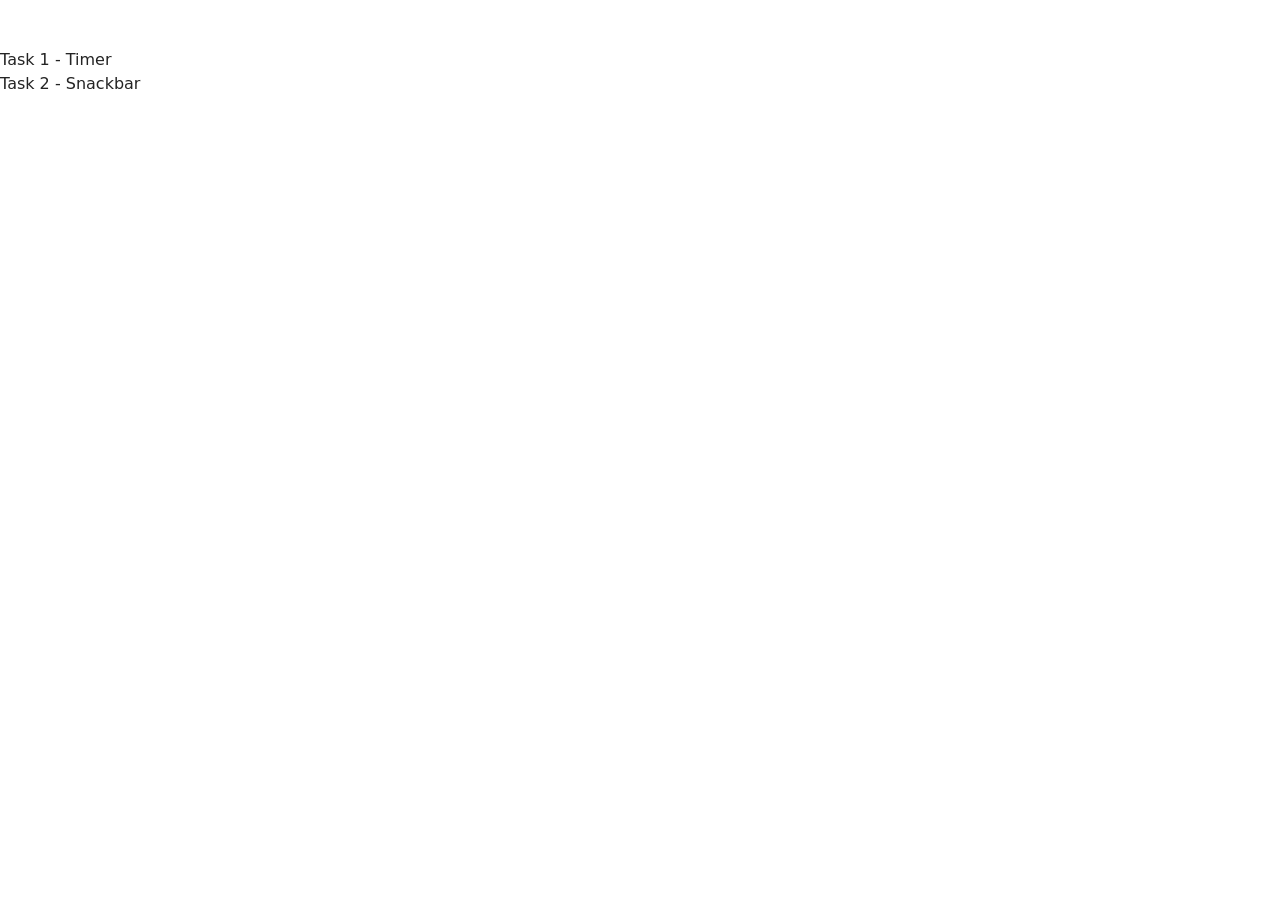
<file: src/index.html>
<!DOCTYPE html>
<html lang="en">
  <head>
    <meta charset="UTF-8" />
    <link rel="icon" type="image/svg+xml" href="/favicon.svg" />
    <meta name="viewport" content="width=device-width, initial-scale=1.0" />
    <title>Homework 10</title>
    <link rel="stylesheet" href="./css/styles.css" />
  </head>
  <body>
    <main>
       
      <ul>
         
        <li><a href="./1-timer.html">Task 1 - Timer</a></li>
        <li><a href="./2-snackbar.html">Task 2 - Snackbar</a></li>
      </ul>
    </main>
  </body>
</html>
</file>
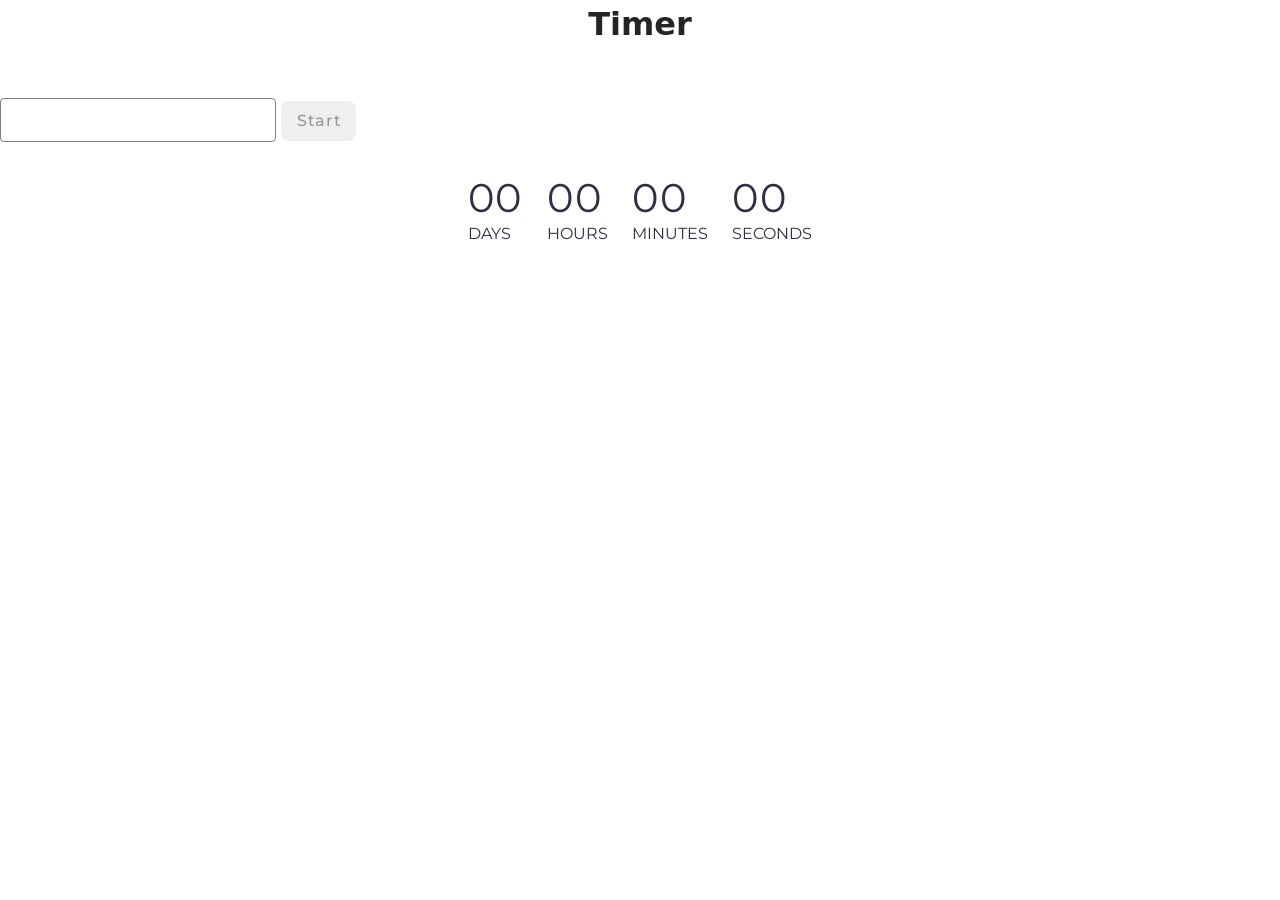
<file: src/1-timer.html>
<!DOCTYPE html>
<html lang="en">
  <head>
    <meta charset="UTF-8" />
    <meta http-equiv="X-UA-Compatible" content="IE=edge" />
    <meta name="viewport" content="width=device-width, initial-scale=1.0" />
    <title>Timer</title>
    <link rel="preconnect" href="https://fonts.googleapis.com" />
    <link rel="preconnect" href="https://fonts.gstatic.com" crossorigin />
    <link
      href="https://fonts.googleapis.com/css2?family=Montserrat:ital,wght@0,100..900;1,100..900&display=swap"
      rel="stylesheet"
    />
    <link rel="stylesheet" href="./css/styles.css" />
    <link rel="stylesheet" href="./css/timer.css" />
  </head>
  <body>
    <main>
      <div class="container">
        <load src="./partials/back-link.html" />
        <h1 class="main-title">Timer</h1>
      </div>

      <input type="text" id="datetime-picker" />
      <button class="start-btn" type="button" data-start>Start</button>

      <div class="timer">
        <div class="field">
          <span class="value" data-days>00</span>
          <span class="label">Days</span>
        </div>
        <div class="field">
          <span class="value" data-hours>00</span>
          <span class="label">Hours</span>
        </div>
        <div class="field">
          <span class="value" data-minutes>00</span>
          <span class="label">Minutes</span>
        </div>
        <div class="field">
          <span class="value" data-seconds>00</span>
          <span class="label">Seconds</span>
        </div>
      </div>
    </main>

    <script type="module" src="./js/1-timer.js"></script>
  </body>
</html>
</file>
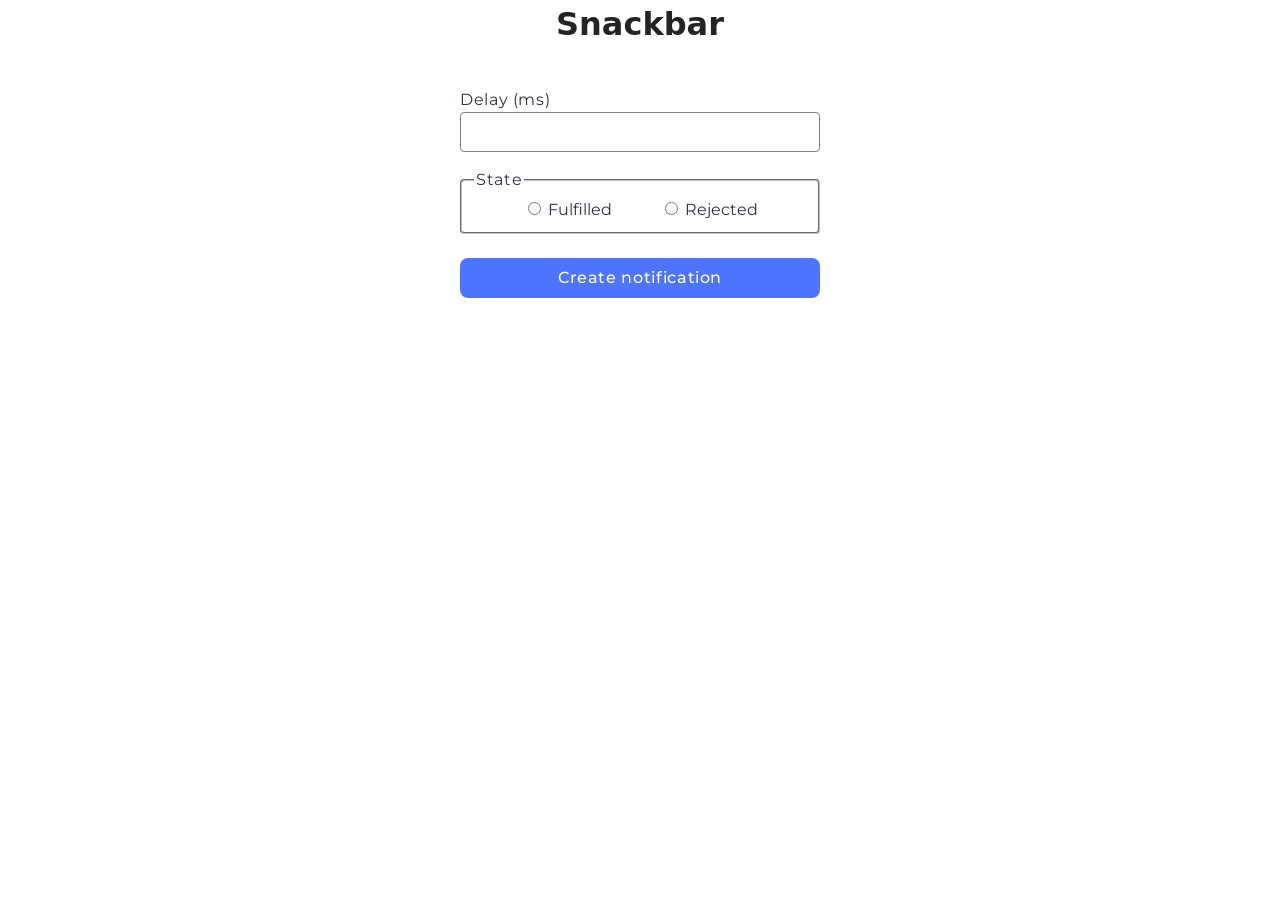
<file: src/2-snackbar.html>
<!DOCTYPE html>
<html lang="en">
  <head>
    <meta charset="UTF-8" />
    <meta http-equiv="X-UA-Compatible" content="IE=edge" />
    <meta name="viewport" content="width=device-width, initial-scale=1.0" />
    <title>Snackbar</title>
    <link rel="preconnect" href="https://fonts.googleapis.com" />
    <link rel="preconnect" href="https://fonts.gstatic.com" crossorigin />
    <link
      href="https://fonts.googleapis.com/css2?family=Montserrat:ital,wght@0,100..900;1,100..900&display=swap"
      rel="stylesheet"
    />
    <link rel="stylesheet" href="./css/styles.css" />
    <link rel="stylesheet" href="./css/form.css" />
  </head>
  <body>
    <main>
      <div class="container">
        <load src="./partials/back-link.html" />
        <h1 class="main-title">Snackbar</h1>
      </div>

      <form class="form">
        <label class="label-delay">
          Delay (ms)
          <input type="number" name="delay" required />
        </label>

        <fieldset>
          <legend>State</legend>
          <label>
            <input type="radio" name="state" value="fulfilled" required />
            Fulfilled
          </label>
          <label>
            <input type="radio" name="state" value="rejected" required />
            Rejected
          </label>
        </fieldset>

        <button class="btn-submit" type="submit">Create notification</button>
      </form>
    </main>

    <script type="module" src="./js/2-snackbar.js"></script>
  </body>
</html>
</file>
<file: src/css/styles.css>
/**
  |============================
  | include css partials with
  | default @import url()
  |============================
*/
/* Common styles */
@import url('./reset.css');
@import url('./base.css');
@import url('./container.css');
@import url('./animations.css');

/* Sections style */
@import url('./header.css');
@import url('./vite-promo.css');
@import url('./badges.css');
@import url('./back-link.css');
@import url('./footer.css');
</file>
<file: src/css/timer.css>
#datetime-picker {
  border: 1px solid #808080;
  border-radius: 4px;
  width: 270px;
  height: 40px;

  font-family: 'Montserrat', sans-serif;
  font-weight: 400;
  font-size: 16px;
  line-height: 1.5;
  letter-spacing: 0.04em;
  color: #2e2f42;

  margin-bottom: 32px;
}

.main-title {
    margin-bottom: 50px;
}

.start-btn {
  border-radius: 8px;
  padding-block: 8px;
  padding-inline: 16px;
  width: 75px;
  height: 40px;
  border: none;

  font-family: 'Montserrat', sans-serif;
  font-weight: 500;
  font-size: 16px;
  line-height: 1.5;
  letter-spacing: 0.04em;
  color: #989898;
}

.timer {
    display: flex;
    flex-direction: row;
    justify-content: center;
    gap: 24px;
}

.field {
    display: flex;
    flex-direction: column;
}

.value {
  font-family: 'Montserrat', sans-serif;
  font-weight: 400;
  font-size: 40px;
  line-height: 1.2;
  letter-spacing: 0.04em;
  color: #2e2f42;
}

.label {
  font-family: 'Montserrat', sans-serif;
  font-weight: 400;
  font-size: 16px;
  line-height: 1.5;
  color: #2e2f42;
  text-transform: uppercase;
}
</file>
<file: src/css/form.css>
* {
  box-sizing: border-box;
}

.main-title {
  margin-bottom: 40px;
}

.form {
  display: flex;
  flex-direction: column;
  align-items: center;
}

.form > * {
  width: 360px;
}

.label-delay {
  display: flex;
  flex-direction: column;
  align-items: baseline;

  font-family: 'Montserrat', sans-serif;
  font-weight: 400;
  font-size: 16px;
  line-height: 1.5;
  letter-spacing: 0.04em;
  color: #2e2f42;

  margin-bottom: 16px;
}

.label-delay input {
  border: 1px solid #808080;
  border-radius: 4px;
  width: 100%;
  height: 40px;
}

fieldset {
  border-radius: 4px;
  stroke-width: 1px;
  stroke: #808080;
  display: flex;
  gap: 48px;
  justify-content: center;
  margin-bottom: 24px;
  font-family: 'Montserrat', sans-serif;
  font-weight: 400;
  font-size: 16px;
  line-height: 1.5;
  color: #2e2f42;
}

fieldset legend {
  margin-right: auto;

  font-family: 'Montserrat', sans-serif;
  font-weight: 400;
  font-size: 16px;
  line-height: 1.5;
  letter-spacing: 0.04em;
  color: #2e2f42;
}

.btn-submit {
  border-radius: 8px;
  padding-block: 8px;
  padding-inline: 16px;
  width: 360px;
  height: 40px;
  background: #4e75ff;
  border: none;

  font-family: 'Montserrat', sans-serif;
  font-weight: 500;
  font-size: 16px;
  line-height: 1.5;
  letter-spacing: 0.04em;
  color: #fff;
}
</file>
